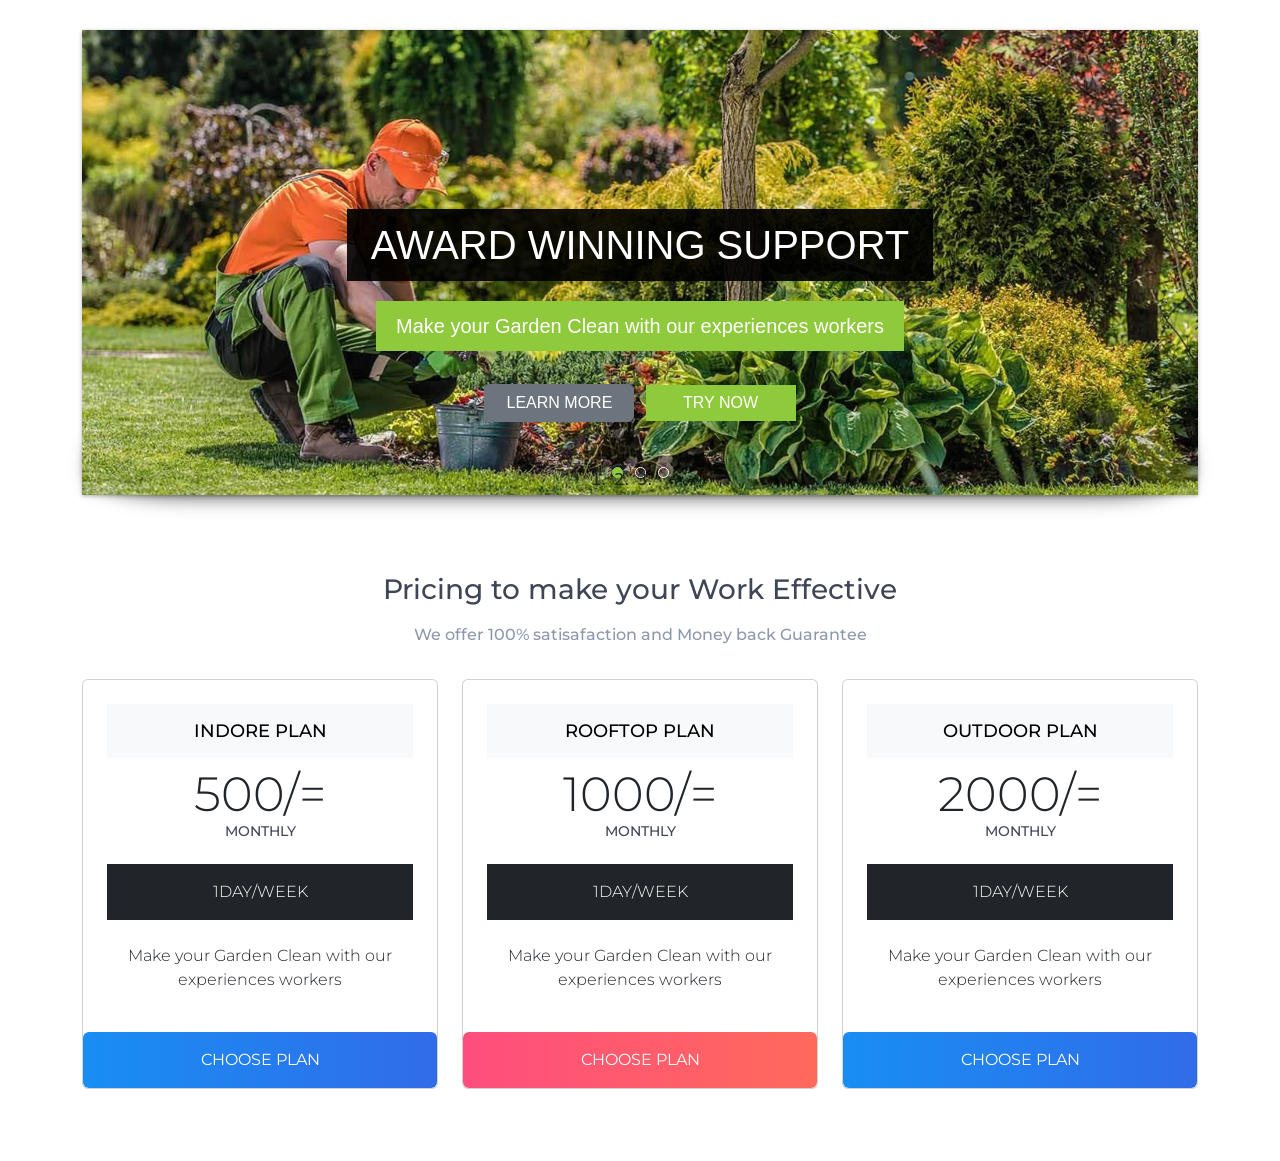
<file: package.html>
<!DOCTYPE html>
<html lang="en">

<head>
    <meta charset="UTF-8">
    <meta name="viewport" content="width=device-width, initial-scale=1.0">
    <link href="https://cdn.jsdelivr.net/npm/bootstrap@5.3.1/dist/css/bootstrap.min.css" rel="stylesheet"
        integrity="sha384-4bw+/aepP/YC94hEpVNVgiZdgIC5+VKNBQNGCHeKRQN+PtmoHDEXuppvnDJzQIu9" crossorigin="anonymous">
    <link rel="stylesheet" href="style.css">

    <title>Document</title>
</head>

<body>
    <div>
        <div class="container-lg">
            <div class="row">
                <div class="col-md-12">
                    <div id="myCarousel" class="carousel slide" data-ride="carousel">
                        <!-- Carousel indicators -->
                        <ol class="carousel-indicators">
                            <li data-target="#myCarousel" data-slide-to="0" class="active"></li>
                            <li data-target="#myCarousel" data-slide-to="1"></li>
                            <li data-target="#myCarousel" data-slide-to="2"></li>
                        </ol>
                        <!-- Wrapper for carousel items -->
                        <div class="carousel-inner">
                            <div class="carousel-item active">
                                <img src="image1.jpg" class="img-fluid" alt="Notebook">
                                <div class="carousel-caption">
                                    <h3>Award Winning Support</h3>
                                    <p>Make your Garden Clean with our experiences workers                                    </p>
                                    <div class="carousel-action">
                                        <a href="#" class="btn btn-secondary rounded">Learn More</a>
                                        <a href="#" class="btn btn-success">Try Now</a>
                                    </div>
                                </div>
                            </div>
                            <div class="carousel-item">
                                <img src="download.jpeg" class="img-fluid" alt="Tablet">
                                <div class="carousel-caption">
                                    <h3>Amazing Digital Experience</h3>
                                    <p>Nullam hendrerit justo non leo aliquet imperdiet. Etiam sagittis lectus condime
                                        dapibus.</p>
                                    <div class="carousel-action">
                                        <a href="#" class="btn btn-primary">Learn More</a>
                                        <a href="#" class="btn btn-success">Try Now</a>
                                    </div>
                                </div>
                            </div>
                            <div class="carousel-item">
                                <img src="images.jpeg" class="img-fluid" alt="Workstation">
                                <div class="carousel-caption">
                                    <h3>Live Monitoring Tools</h3>
                                    <p>Lorem ipsum dolor sit amet, consectetur adipiscing elit. Nam eu pellentesque sem
                                        tempor.</p>
                                    <div class="carousel-action">
                                        <a href="#" class="btn btn-primary">Learn More</a>
                                        <a href="#" class="btn btn-success">Try Now</a>
                                    </div>
                                </div>
                            </div>
                        </div>
                        <!-- Carousel controls -->
                        <a class="carousel-control-prev" href="#myCarousel" data-slide="prev">
                            <i class="fa fa-angle-left"></i>
                        </a>
                        <a class="carousel-control-next" href="#myCarousel" data-slide="next">
                            <i class="fa fa-angle-right"></i>
                        </a>
                    </div>
                </div>
            </div>
        </div>
    </div>
    <div class="pricing8 py-5">
        <div class="container">
            <div class="row justify-content-center">
                <div class="col-md-8 text-center">
                    <h3 class="mb-3">Pricing to make your Work Effective</h3>
                    <h6 class="subtitle font-weight-normal">We offer 100% satisafaction and Money back Guarantee</h6>
                </div>
            </div>
            <!-- row  -->
            <div class="row mt-4">
                <!-- column  -->
                <div class="col-md-4 ml-auto pricing-box align-self-center">
                    <div class="card mb-4">
                        <div class="card-body p-4 text-center">
                            <h5 class="font-weight-normal text-bg-light p-3">INDORE PLAN</h5>
                            <sup></sup><span class="text-dark display-5">500/=</span>
                            <h6 class="font-weight-light font-14">MONTHLY</h6>
                            <p class="mt-4 text-bg-dark p-3">1DAY/WEEK</p>

                            <p class="mt-4">Make your Garden Clean with our experiences workers</p>
                        </div>
                        <a class="btn btn-info-gradiant p-3 btn-block border-0 text-white" href="#">CHOOSE PLAN </a>
                    </div>
                </div>
                <!-- column  -->
                <!-- column  -->
                <div class="col-md-4 ml-auto pricing-box align-self-center">
                    <div class="card mb-4">
                        <div class="card-body p-4 text-center">
                            <h5 class="font-weight-normal text-bg-light p-3">ROOFTOP PLAN</h5>
                            <sup></sup><span class="text-dark display-5">1000/=</span>
                            <h6 class="font-weight-light font-14">MONTHLY</h6>
                            <p class="mt-4 text-bg-dark p-3">1DAY/WEEK</p>
                            <p class="mt-4">Make your Garden Clean with our experiences workers</p>
                        </div>
                        <a class="btn btn-danger-gradiant p-3 btn-block border-0 text-white" href="#">CHOOSE PLAN </a>
                    </div>
                </div>
                <!-- column  -->
                <!-- column  -->
                <div class="col-md-4 ml-auto pricing-box align-self-center">
                    <div class="card mb-4">
                        <div class="card-body p-4 text-center">
                            <h5 class="font-weight-normal text-bg-light p-3">OUTDOOR PLAN</h5>
                            <sup></sup><span class="text-dark display-5">2000/=</span>
                            <h6 class="font-weight-light font-14">MONTHLY</h6>
                            <p class="mt-4 text-bg-dark p-3">1DAY/WEEK</p>
                            <p class="mt-4">Make your Garden Clean with our experiences workers</p>
                        </div>
                        <a class="btn btn-info-gradiant p-3 btn-block border-0 text-white" href="#">CHOOSE PLAN </a>
                    </div>
                </div>
                <!-- column  -->
            </div>
        </div>
    </div>
    <!-- ----------Bootstrap-------- -->
    <script src="https://cdn.jsdelivr.net/npm/bootstrap@5.3.1/dist/js/bootstrap.bundle.min.js"
        integrity="sha384-HwwvtgBNo3bZJJLYd8oVXjrBZt8cqVSpeBNS5n7C8IVInixGAoxmnlMuBnhbgrkm"
        crossorigin="anonymous"></script>
</body>

</html>
</file>
<file: style.css>
@import url(//fonts.googleapis.com/css?family=Montserrat:300,400,500,600,700,800);
.pricing8 {
  font-family: "Montserrat", sans-serif;
  color: #8d97ad;
  font-weight: 300;
}

.pricing8 h1,
.pricing8 h2,
.pricing8 h3,
.pricing8 h4,
.pricing8 h5,
.pricing8 h6 {
  color: #3e4555;
}

.pricing8 h5 {
    line-height: 22px;
    font-size: 18px;
}

.pricing8 .subtitle {
  color: #8d97ad;
  line-height: 24px;
}

.pricing8 .display-5 {
  font-size: 3rem;
}

.pricing8 .font-14 {
  font-size: 14px;
}

.pricing8 .pricing-box sup {
  top: -20px;
  font-size: 16px;
}

.pricing8 .btn-info-gradiant {
  background: #188ef4;
  background: -webkit-linear-gradient(legacy-direction(to right), #188ef4 0%, #316ce8 100%);
  background: -webkit-gradient(linear, left top, right top, from(#188ef4), to(#316ce8));
  background: -webkit-linear-gradient(left, #188ef4 0%, #316ce8 100%);
  background: -o-linear-gradient(left, #188ef4 0%, #316ce8 100%);
  background: linear-gradient(to right, #188ef4 0%, #316ce8 100%);
}

.pricing8 .btn-info-gradiant:hover {
  background: #316ce8;
  background: -webkit-linear-gradient(legacy-direction(to right), #316ce8 0%, #188ef4 100%);
  background: -webkit-gradient(linear, left top, right top, from(#316ce8), to(#188ef4));
  background: -webkit-linear-gradient(left, #316ce8 0%, #188ef4 100%);
  background: -o-linear-gradient(left, #316ce8 0%, #188ef4 100%);
  background: linear-gradient(to right, #316ce8 0%, #188ef4 100%);
}

.pricing8 .btn-danger-gradiant {
  background: #ff4d7e;
  background: -webkit-linear-gradient(legacy-direction(to right), #ff4d7e 0%, #ff6a5b 100%);
  background: -webkit-gradient(linear, left top, right top, from(#ff4d7e), to(#ff6a5b));
  background: -webkit-linear-gradient(left, #ff4d7e 0%, #ff6a5b 100%);
  background: -o-linear-gradient(left, #ff4d7e 0%, #ff6a5b 100%);
  background: linear-gradient(to right, #ff4d7e 0%, #ff6a5b 100%);
}

.pricing8 .btn-danger-gradiant:hover {
  background: #ff6a5b;
  background: -webkit-linear-gradient(legacy-direction(to right), #ff6a5b 0%, #ff4d7e 100%);
  background: -webkit-gradient(linear, left top, right top, from(#ff6a5b), to(#ff4d7e));
  background: -webkit-linear-gradient(left, #ff6a5b 0%, #ff4d7e 100%);
  background: -o-linear-gradient(left, #ff6a5b 0%, #ff4d7e 100%);
  background: linear-gradient(to right, #ff6a5b 0%, #ff4d7e 100%);
}

/* -------- */
.carousel {
	margin: 30px 0;
    background: #ccc;
  	position: relative;
    box-shadow:0 1px 4px rgba(0, 0, 0, 0.3), 0 0 40px rgba(0, 0, 0, 0.1) inset;
}
.carousel:after {
	content: "";
    position: absolute;
    z-index: -1;
    box-shadow: 0 0 20px rgba(0,0,0,0.8);
    height: 60px;
    bottom: 0px;
    left: 10px;
    right: 10px;
    border-radius: 100px / 20px;
}
.carousel .item {
    text-align: center;
	overflow: hidden;
    height: 475px;
}
.carousel .item img {
	max-width: 100%;
    margin: 0 auto; /* Align slide image horizontally center in Bootstrap v3 */
}
.carousel .carousel-control {
	width: 50px;
    height: 50px;
    background: #000;
    margin: auto 0;
	opacity: 0.8;
}
.carousel .carousel-control:hover {
	opacity: 0.9;
}
.carousel .carousel-control i {
    font-size: 41px;
}
.carousel-caption h3, .carousel-caption p {
	color: #fff;
	display: inline-block;
	font-family: 'Oswald', sans-serif;
	text-shadow: none;
	margin-bottom: 20px;
}
.carousel-caption h3 {
	background: rgba(0,0,0,0.9);
	padding: 12px 24px;
	font-size: 40px;	
	text-transform: uppercase;
}
.carousel-caption p {
	background: #8fc93c;
	padding: 10px 20px;
	font-size: 20px;
	font-weight: 300;
}
.carousel-action {
	padding: 10px 0 30px;
}
.carousel-action .btn {
	min-height: 34px;
	border-radius: 0;
	margin: 3px;
	min-width: 150px;
	text-transform: uppercase;
	font-family: 'Oswald', sans-serif;
}
.carousel-action .btn-primary {
	border-color: #000;
	background: none;
	color: #000;
}
.carousel-action .btn-primary:hover {
	background: #000;
	color: #fff;
}
.carousel-action .btn-success {
	background: #8fc93c;
	border: none;
}
.carousel-action .btn-success:hover {
	background: #87bd35;
}
.carousel-indicators li, .carousel-indicators li.active {
	width: 11px;
	height: 11px;
	border-radius: 50%;
	margin: 1px 6px;
}
.carousel-indicators li {
	background: transparent;
	border: 1px solid #fff;
}
.carousel-indicators li.active {
	background: #8fc93c;
	border-color: #8fc93c;
}
</file>
